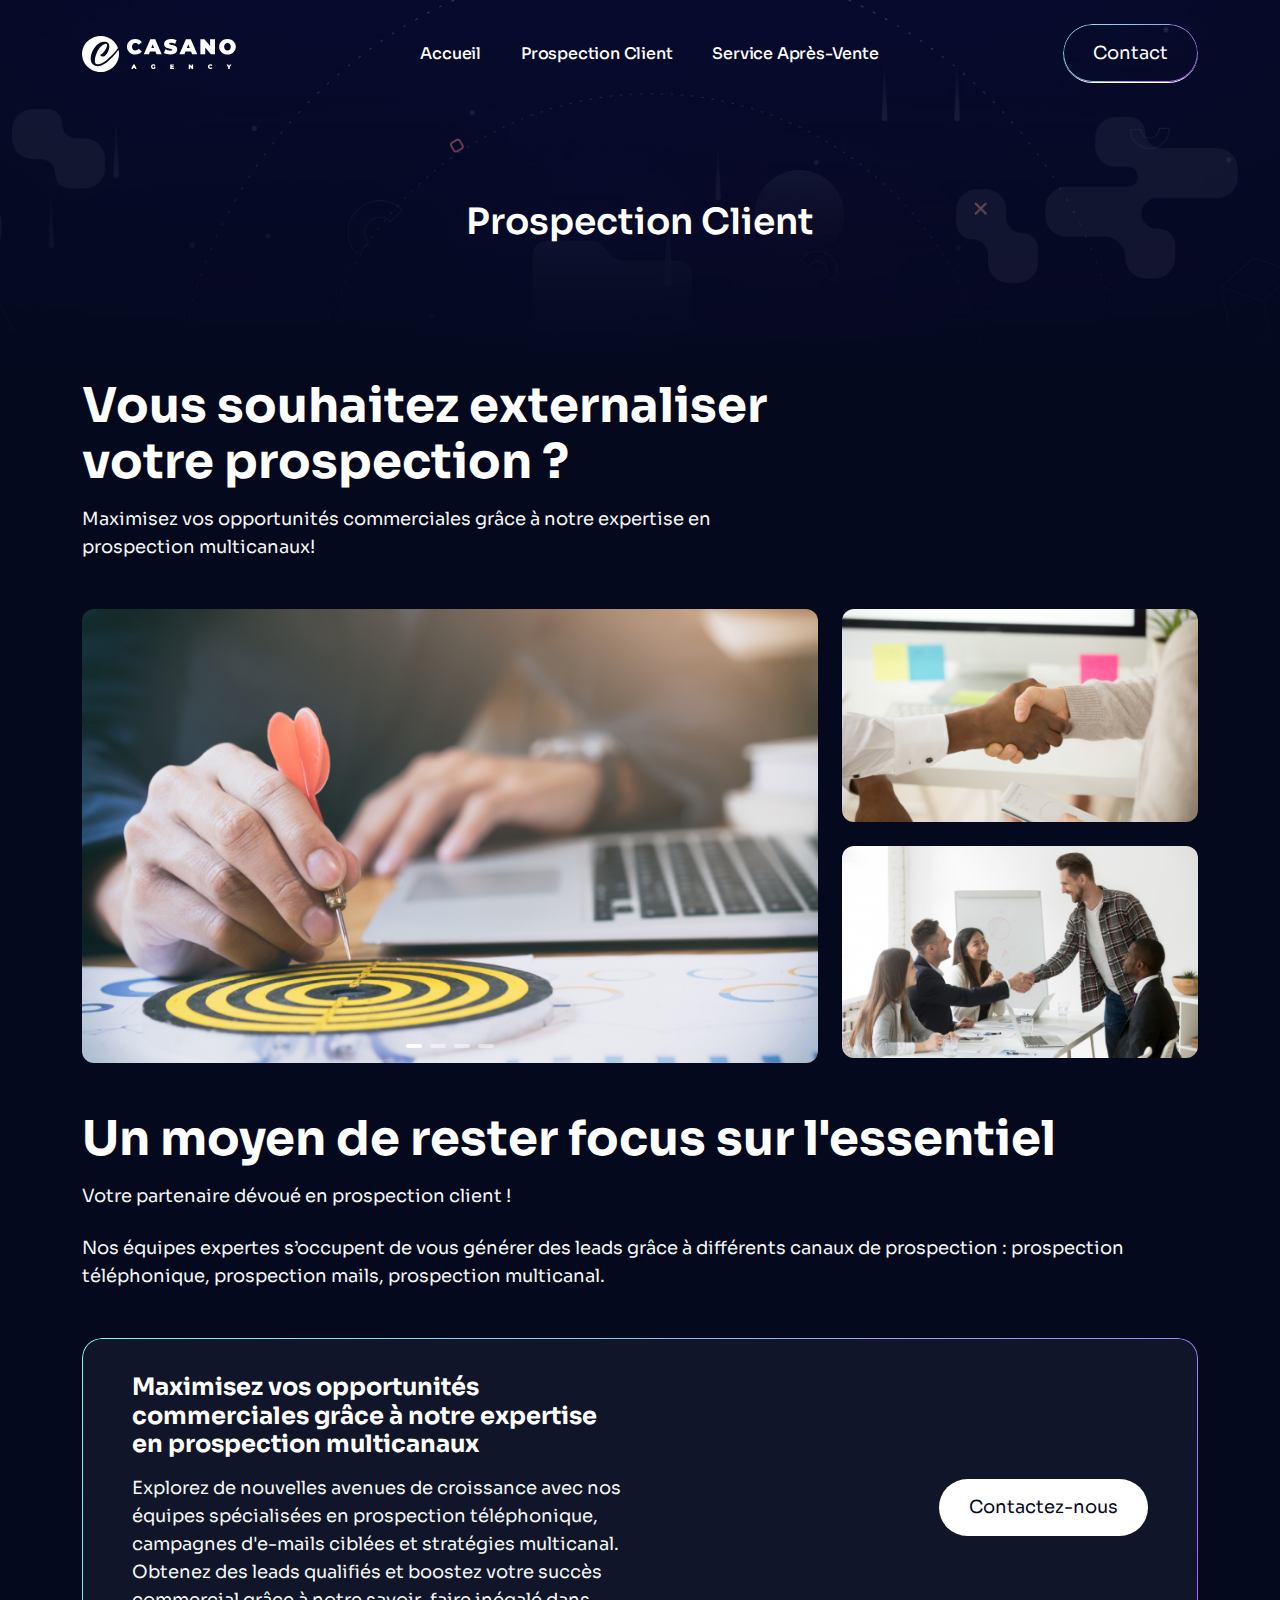
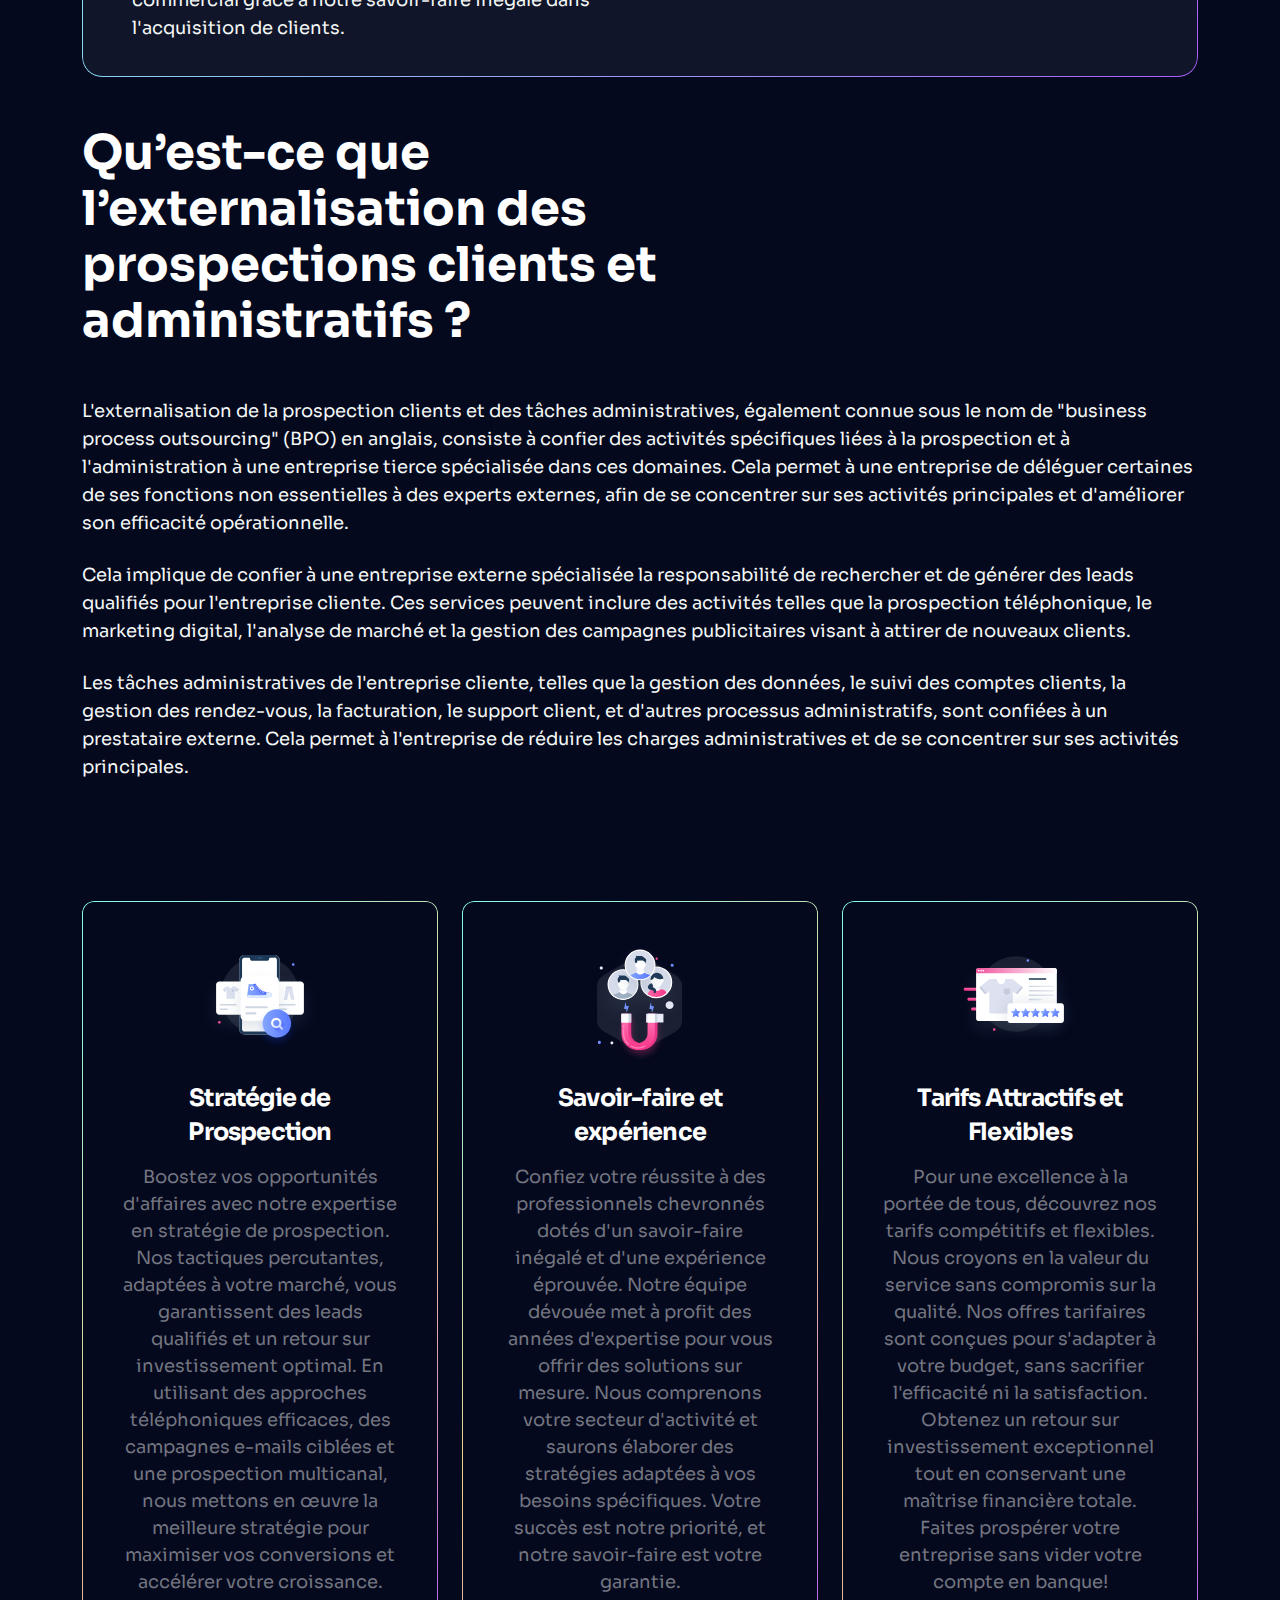
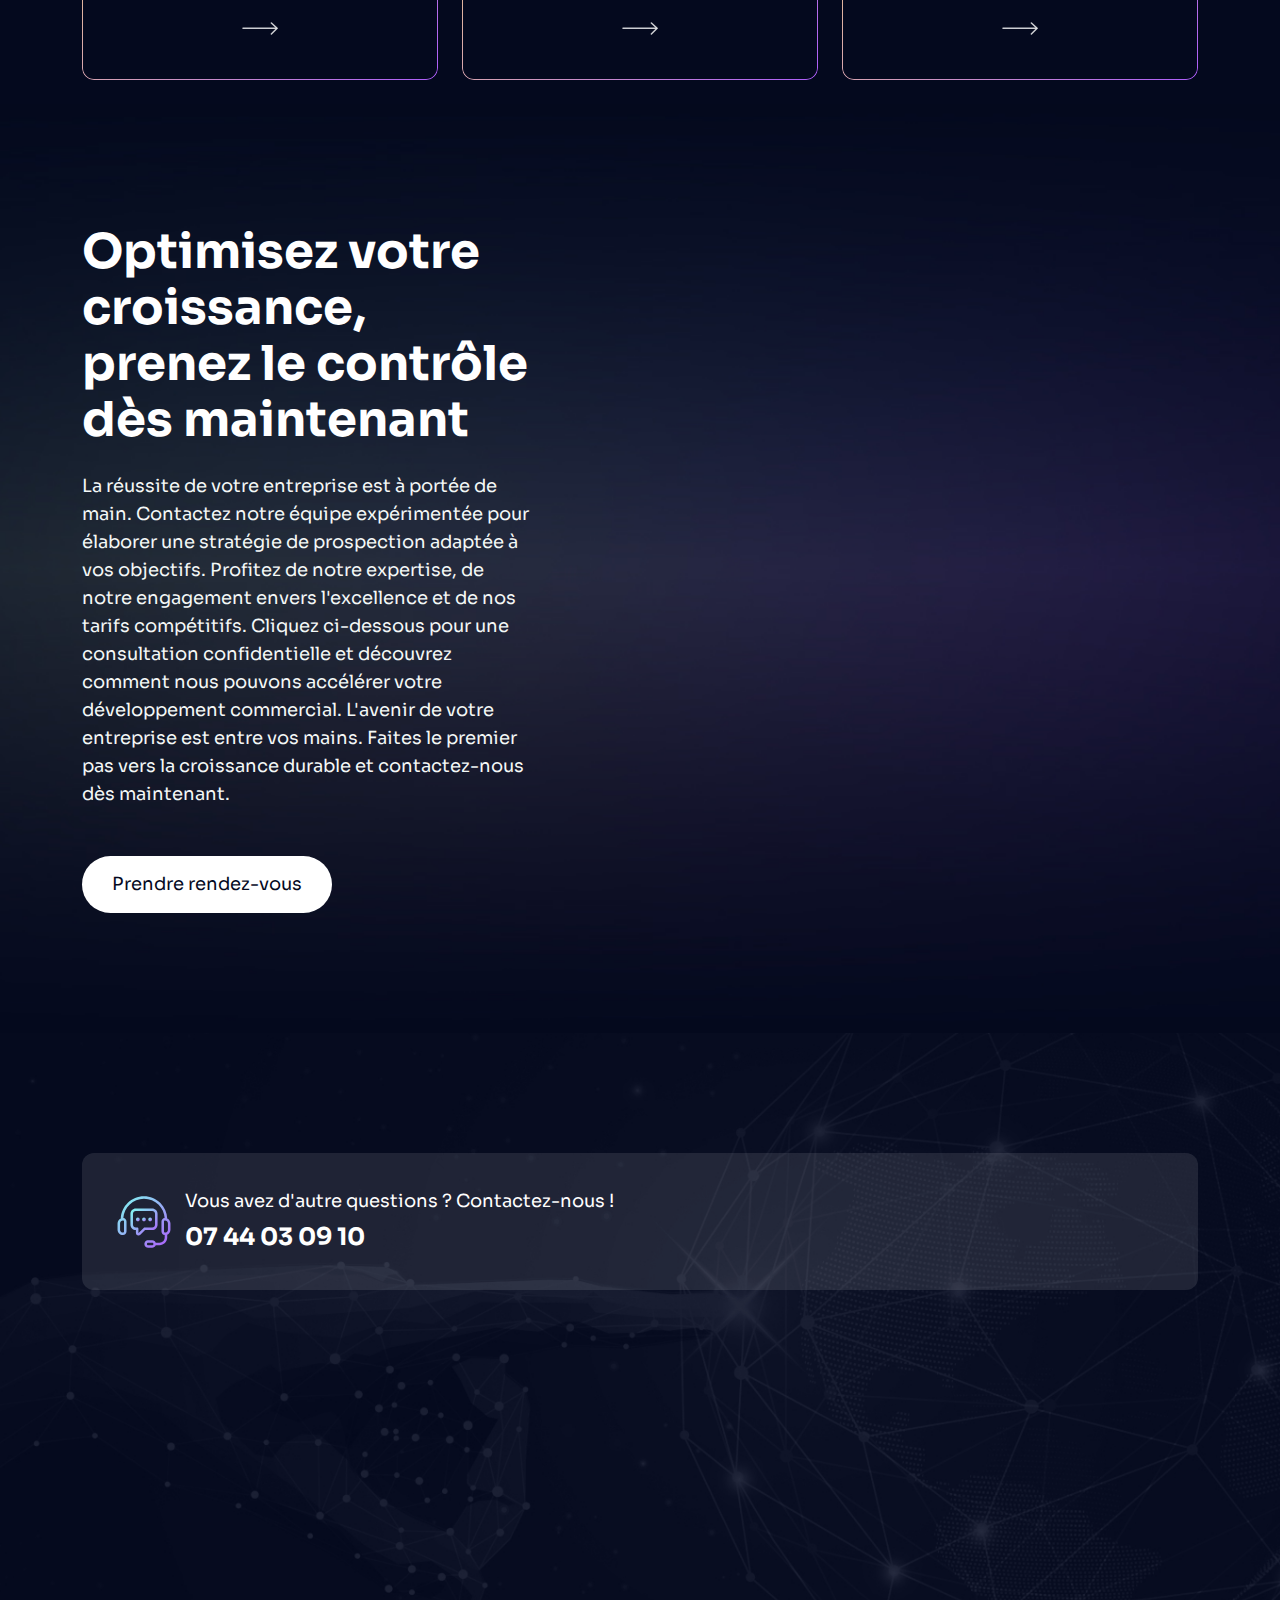
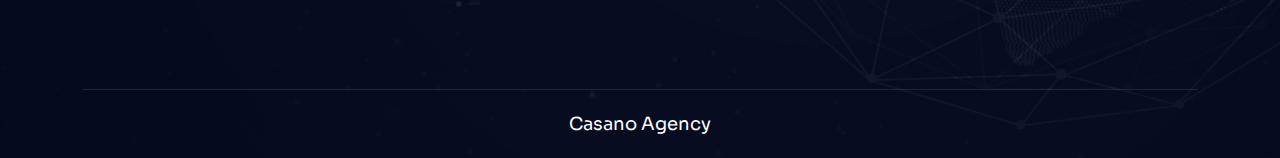
<file: docs/prospection.html>
<!DOCTYPE html>
<html lang="fr">
  <head>
    <meta charset="utf-8" />
    <meta name="viewport" content="width=device-width, initial-scale=1" />
    <meta
      name="description"
      content="Casano Agency, spécialiste SAV et en externalisation du service client."
    />
    <title>Prospection - Casano Agency</title>
    <link rel="icon" href="assets/img/logo/favicon.ico" type="image/ico">
    <link rel="stylesheet" href="assets/css/aos.css" />
    <link rel="stylesheet" href="assets/css/fontawesome-all.min.css" />
    <link rel="stylesheet" href="assets/css/bootstrap.min.css" />
    <link rel="stylesheet" href="assets/css/glightbox-min.css" />
    <link rel="stylesheet" href="assets/css/swiper-bundle.min.css" />
    <link rel="stylesheet" href="assets/css/style.css" />
  </head>
  <body>
    <!-- Menu Start -->
    <header class="header-primary">
      <div class="container">
        <nav class="navbar navbar-expand-xl justify-content-between">
          <a href="index.html">
            <img src="assets/img/logo/logo2.svg" alt="" />
          </a>
          <div class="collapse navbar-collapse" id="navbarNav">
            <ul class="navbar-nav mx-auto">
              <li class="d-block d-xl-none">
                <div class="logo">
                  <a href="index.html"
                    ><img src="assets/img/logo/logo2.svg" alt=""
                  /></a>
                </div>
              </li>
              <li class="nav-item">
                <a class="nav-link" href="index.html">Accueil</a>
              </li>

              <li class="nav-item">
                <a class="nav-link" href="prospection.html"
                  >Prospection Client</a
                >
              </li>

              <li class="nav-item">
                <a class="nav-link" href="sav.html">Service Après-Vente</a>
              </li>
            </ul>
            <div class="d-flex align-items-center gap-4 mt-4">
              <div
                class="align-items-center aai-signup-in-links d-flex d-lg-none"
              >
                <!-- <a href="blog.html">Blog</a> -->
                <a href="contact.html" class="aai-gradient-outline-btn"
                  >Contact
                </a>
              </div>
            </div>
          </div>
          <div class="navbar-right d-flex align-items-center gap-4">
            <div
              class="align-items-center aai-signup-in-links d-none d-lg-flex"
            >
              <!-- <a href="blog.html">Blog</a> -->
              <a href="contact.html" class="aai-gradient-outline-btn"
                >Contact
              </a>
            </div>
            <button
              class="navbar-toggler d-block d-xl-none"
              type="button"
              data-bs-toggle="collapse"
              data-bs-target="#navbarNav"
              aria-controls="navbarNav"
              aria-expanded="false"
              aria-label="Toggle navigation"
            >
              <span></span>
            </button>
          </div>
        </nav>
      </div>
    </header>
    <!-- Menu End -->
    <main class="wrapper">
      <!-- Breadcrumb Start -->
      <section
        class="aai-breadcrumb"
        style="
          background: url('assets/img/bg/bread-crumb-bg.jpeg') no-repeat center
            center/cover;
        "
      >
        <div class="container">
          <div class="row justify-content-center">
            <div class="col-auto">
              <div class="text-center">
                <h2 class="aai-page-title">Prospection Client</h2>
              </div>
            </div>
          </div>
        </div>
      </section>
      <!-- Breadcrumb End -->

      <!-- Service Details Start -->
      <section class="aai-service-details">
        <div class="container">
          <div class="row justify-content-between g-4 align-items-center">
            <div class="col-lg-8">
              <div>
                <h2 class="section-title">
                  Vous souhaitez externaliser votre prospection ?
                </h2>
                <p class="section-desc">
                  Maximisez vos opportunités commerciales grâce à notre
                  expertise en prospection multicanaux!
                </p>
              </div>
            </div>
            <!-- <div class="col-lg-4">
              <div class="d-flex align-items-center gap-4">
                <a
                  href="#"
                  class="aai-gradient-outline-btn d-flex gap-2 align-items-center"
                >
                  <svg
                    width="20"
                    height="20"
                    viewBox="0 0 20 20"
                    fill="none"
                    xmlns="http://www.w3.org/2000/svg"
                  >
                    <g clip-path="url(#clip0_164_5740)">
                      <path
                        d="M5 12.5C6.38071 12.5 7.5 11.3807 7.5 10C7.5 8.61929 6.38071 7.5 5 7.5C3.61929 7.5 2.5 8.61929 2.5 10C2.5 11.3807 3.61929 12.5 5 12.5Z"
                        stroke="white"
                        stroke-width="1.5"
                        stroke-linecap="round"
                        stroke-linejoin="round"
                      />
                      <path
                        d="M15 7.5C16.3807 7.5 17.5 6.38071 17.5 5C17.5 3.61929 16.3807 2.5 15 2.5C13.6193 2.5 12.5 3.61929 12.5 5C12.5 6.38071 13.6193 7.5 15 7.5Z"
                        stroke="white"
                        stroke-width="1.5"
                        stroke-linecap="round"
                        stroke-linejoin="round"
                      />
                      <path
                        d="M15 17.5C16.3807 17.5 17.5 16.3807 17.5 15C17.5 13.6193 16.3807 12.5 15 12.5C13.6193 12.5 12.5 13.6193 12.5 15C12.5 16.3807 13.6193 17.5 15 17.5Z"
                        stroke="white"
                        stroke-width="1.5"
                        stroke-linecap="round"
                        stroke-linejoin="round"
                      />
                      <path
                        d="M7.25 8.91683L12.75 6.0835"
                        stroke="white"
                        stroke-width="1.5"
                        stroke-linecap="round"
                        stroke-linejoin="round"
                      />
                      <path
                        d="M7.25 11.0835L12.75 13.9168"
                        stroke="white"
                        stroke-width="1.5"
                        stroke-linecap="round"
                        stroke-linejoin="round"
                      />
                    </g>
                    <defs>
                      <clipPath id="clip0_164_5740">
                        <rect width="20" height="20" fill="white" />
                      </clipPath>
                    </defs>
                  </svg>
                  <span>Share</span> </a
                ><a
                  href="#"
                  class="aai-btn btn-pill-solid d-flex gap-2 align-items-center"
                >
                  <svg
                    width="20"
                    height="20"
                    viewBox="0 0 20 20"
                    fill="none"
                    xmlns="http://www.w3.org/2000/svg"
                  >
                    <path
                      d="M3.59837 4.43186C3.25014 4.78008 2.97391 5.19348 2.78546 5.64846C2.597 6.10343 2.5 6.59107 2.5 7.08353C2.5 7.57599 2.597 8.06363 2.78546 8.5186C2.97391 8.97358 3.25014 9.38698 3.59837 9.7352L10 16.1369L16.4017 9.7352C17.105 9.03193 17.5001 8.0781 17.5001 7.08353C17.5001 6.08896 17.105 5.13513 16.4017 4.43186C15.6984 3.7286 14.7446 3.33351 13.75 3.33351C12.7555 3.33351 11.8016 3.7286 11.0984 4.43186L10 5.5302L8.9017 4.43186C8.55348 4.08364 8.14008 3.80741 7.68511 3.61895C7.23013 3.43049 6.74249 3.3335 6.25003 3.3335C5.75757 3.3335 5.26993 3.43049 4.81496 3.61895C4.35998 3.80741 3.94659 4.08364 3.59837 4.43186V4.43186Z"
                      stroke="url(#paint0_linear_164_5736)"
                      stroke-width="1.5"
                      stroke-linecap="round"
                      stroke-linejoin="round"
                    />
                    <defs>
                      <linearGradient
                        id="paint0_linear_164_5736"
                        x1="2.7625"
                        y1="3.3335"
                        x2="14.2571"
                        y2="18.2463"
                        gradientUnits="userSpaceOnUse"
                      >
                        <stop stop-color="#80FCF0" />
                        <stop offset="1" stop-color="#AC5DFA" />
                      </linearGradient>
                    </defs>
                  </svg>

                  <span>Favorite</span>
                </a>
              </div>
            </div> -->
          </div>
          <div class="row py-5">
            <div class="col-lg-8">
              <div class="swiper aaiImgSlider mb-4 mb-lg-0">
                <div class="swiper-wrapper">
                  <div class="swiper-slide">
                    <div class="aai-img-slider-item">
                      <img
                        src="assets/img/others/sl-2.jpg"
                        class="img-fluid aai-slider-img"
                        alt=""
                      />
                    </div>
                  </div>
                  <div class="swiper-slide">
                    <div class="aai-img-slider-item">
                      <img
                        src="assets/img/others/sl-2.jpg"
                        class="img-fluid aai-slider-img"
                        alt=""
                      />
                    </div>
                  </div>
                  <div class="swiper-slide">
                    <div class="aai-img-slider-item">
                      <img
                        src="assets/img/others/sl-2.jpg"
                        class="img-fluid aai-slider-img"
                        alt=""
                      />
                    </div>
                  </div>
                  <div class="swiper-slide">
                    <div class="aai-img-slider-item">
                      <img
                        src="assets/img/others/sl-2.jpg"
                        class="img-fluid aai-slider-img"
                        alt=""
                      />
                    </div>
                  </div>
                </div>
                <div class="swiper-pagination aai-swiper-pagination"></div>
              </div>
            </div>
            <div class="col-lg-4">
              <div class="row g-4">
                <div class="col-12">
                  <div>
                    <img
                      src="assets/img/others/slr-3.jpg"
                      class="img-fluid aai-service-thumb w-100"
                      alt=""
                    />
                  </div>
                </div>
                <div class="col-12">
                  <div>
                    <img
                      src="assets/img/others/slr-4.jpg"
                      class="img-fluid aai-service-thumb w-100"
                      alt=""
                    />
                  </div>
                </div>
              </div>
            </div>
          </div>
        </div>
      </section>
      <!-- Service Details End -->

      <!-- About Service Start -->
      <section class="aai-about-service">
        <div class="container">
          <div class="row">
            <div class="col-12">
              <div>
                <h2 class="section-title">
                  Un moyen de rester focus sur l'essentiel
                </h2>
                <p class="section-desc mb-4">
                  Votre partenaire dévoué en prospection client !
                </p>
                <p class="section-desc">
                  Nos équipes expertes s’occupent de vous générer des leads
                  grâce à différents canaux de prospection : prospection
                  téléphonique, prospection mails, prospection multicanal.
                </p>
                <div class="py-5">
                  <div class="aai-about-service-cta">
                    <div class="row justify-content-between align-items-center">
                      <div class="col-lg-6">
                        <div>
                          <h3 class="aai-about-service-title">
                            Maximisez vos opportunités commerciales grâce à
                            notre expertise en prospection multicanaux
                          </h3>
                          <p class="section-desc">
                            Explorez de nouvelles avenues de croissance avec nos
                            équipes spécialisées en prospection téléphonique,
                            campagnes d'e-mails ciblées et stratégies
                            multicanal. Obtenez des leads qualifiés et boostez
                            votre succès commercial grâce à notre savoir-faire
                            inégalé dans l'acquisition de clients.
                          </p>
                        </div>
                      </div>
                      <div class="col-lg-6 mt-5 mt-lg-0">
                        <div class="d-flex justify-content-lg-end">
                          <a href="contact.html" class="aai-btn btn-pill-solid"
                            >Contactez-nous</a
                          >
                        </div>
                      </div>
                    </div>
                  </div>
                </div>

                <div class="row">
                  <div class="col-xl-8">
                    <div class="aai-section-title mb-5">
                      <h2 class="section-title">
                        Qu’est-ce que l’externalisation des prospections clients
                        et administratifs ?
                      </h2>
                    </div>
                  </div>
                </div>
                <p class="section-desc mb-4">
                  L'externalisation de la prospection clients et des tâches
                  administratives, également connue sous le nom de "business
                  process outsourcing" (BPO) en anglais, consiste à confier des
                  activités spécifiques liées à la prospection et à
                  l'administration à une entreprise tierce spécialisée dans ces
                  domaines. Cela permet à une entreprise de déléguer certaines
                  de ses fonctions non essentielles à des experts externes, afin
                  de se concentrer sur ses activités principales et d'améliorer
                  son efficacité opérationnelle.
                </p>
                <p class="section-desc mb-4">
                  Cela implique de confier à une entreprise externe spécialisée
                  la responsabilité de rechercher et de générer des leads
                  qualifiés pour l'entreprise cliente. Ces services peuvent
                  inclure des activités telles que la prospection téléphonique,
                  le marketing digital, l'analyse de marché et la gestion des
                  campagnes publicitaires visant à attirer de nouveaux clients.
                </p>
                <p class="section-desc">
                  Les tâches administratives de l'entreprise cliente, telles que
                  la gestion des données, le suivi des comptes clients, la
                  gestion des rendez-vous, la facturation, le support client, et
                  d'autres processus administratifs, sont confiées à un
                  prestataire externe. Cela permet à l'entreprise de réduire les
                  charges administratives et de se concentrer sur ses activités
                  principales.
                </p>
              </div>
            </div>
          </div>
        </div>
      </section>
      <!-- About Service End -->

      <!-- Related Service  -->
      <section class="aai-features pt-120">
        <div class="container">
          <div class="row justify-content-center">
            <div class="col-xl-4 col-md-6 mb-4">
              <div class="aai-feature-box">
                <div
                  class="aai-feature-box-inner d-flex flex-column align-items-center"
                >
                  <div>
                    <img
                      src="assets/img/features/fi-4.svg"
                      class="aai-feature-icon img-fluid"
                      alt=""
                    />
                  </div>
                  <h3 class="aai-feature-title">
                    Stratégie de Prospection
                  </h3>
                  <p class="aai-feature-desc">
                    Boostez vos opportunités d'affaires avec notre expertise en
                    stratégie de prospection. Nos tactiques
                    percutantes, adaptées à votre marché, vous garantissent des
                    leads qualifiés et un retour sur investissement optimal. En
                    utilisant des approches téléphoniques efficaces, des
                    campagnes e-mails ciblées et une prospection multicanal,
                    nous mettons en œuvre la meilleure stratégie pour maximiser
                    vos conversions et accélérer votre croissance.
                  </p>
                  <a href="sav.html" class="aai-feature-link">
                    <svg
                      width="37"
                      height="13"
                      viewBox="0 0 37 13"
                      fill="none"
                      xmlns="http://www.w3.org/2000/svg"
                    >
                      <path
                        d="M29.375 1L35.055 6.27428L29.375 11.9543"
                        stroke="currentColor"
                        stroke-opacity="0.80"
                        stroke-width="1.52"
                        stroke-linecap="round"
                      />
                      <path
                        d="M34 6.25L1 6.25"
                        stroke="currentColor"
                        stroke-opacity="0.80"
                        stroke-width="1.5"
                        stroke-linecap="round"
                      />
                    </svg>
                  </a>
                </div>
              </div>
            </div>
            <div class="col-xl-4 col-md-6 mb-4">
              <div class="aai-feature-box">
                <div
                  class="aai-feature-box-inner d-flex flex-column align-items-center"
                >
                  <div>
                    <img
                      src="assets/img/features/fi-5.svg"
                      class="aai-feature-icon img-fluid"
                      alt=""
                    />
                  </div>
                  <h3 class="aai-feature-title">Savoir-faire et expérience</h3>
                  <p class="aai-feature-desc">
                    Confiez votre réussite à des professionnels chevronnés dotés
                    d'un savoir-faire inégalé et d'une expérience éprouvée.
                    Notre équipe dévouée met à profit des années d'expertise
                    pour vous offrir des solutions sur mesure. Nous comprenons
                    votre secteur d'activité et saurons élaborer des stratégies
                    adaptées à vos besoins spécifiques. Votre succès est notre
                    priorité, et notre savoir-faire est votre garantie.
                  </p>
                  <a href="sav.html" class="aai-feature-link">
                    <svg
                      width="37"
                      height="13"
                      viewBox="0 0 37 13"
                      fill="none"
                      xmlns="http://www.w3.org/2000/svg"
                    >
                      <path
                        d="M29.375 1L35.055 6.27428L29.375 11.9543"
                        stroke="currentColor"
                        stroke-opacity="0.80"
                        stroke-width="1.52"
                        stroke-linecap="round"
                      />
                      <path
                        d="M34 6.25L1 6.25"
                        stroke="currentColor"
                        stroke-opacity="0.80"
                        stroke-width="1.5"
                        stroke-linecap="round"
                      />
                    </svg>
                  </a>
                </div>
              </div>
            </div>
            <div class="col-xl-4 col-md-6 mb-4">
              <div class="aai-feature-box">
                <div
                  class="aai-feature-box-inner d-flex flex-column align-items-center"
                >
                  <div>
                    <img
                      src="assets/img/features/fi-6.svg"
                      class="aai-feature-icon img-fluid"
                      alt=""
                    />
                  </div>
                  <h3 class="aai-feature-title">
                    Tarifs Attractifs et Flexibles
                  </h3>
                  <p class="aai-feature-desc">
                    Pour une excellence à la portée de tous, découvrez nos
                    tarifs compétitifs et flexibles. Nous croyons en la valeur
                    du service sans compromis sur la qualité. Nos offres
                    tarifaires sont conçues pour s'adapter à votre budget, sans
                    sacrifier l'efficacité ni la satisfaction. Obtenez un retour
                    sur investissement exceptionnel tout en conservant une
                    maîtrise financière totale. Faites prospérer votre
                    entreprise sans vider votre compte en banque!
                  </p>
                  <a href="sav.html" class="aai-feature-link">
                    <svg
                      width="37"
                      height="13"
                      viewBox="0 0 37 13"
                      fill="none"
                      xmlns="http://www.w3.org/2000/svg"
                    >
                      <path
                        d="M29.375 1L35.055 6.27428L29.375 11.9543"
                        stroke="currentColor"
                        stroke-opacity="0.80"
                        stroke-width="1.52"
                        stroke-linecap="round"
                      />
                      <path
                        d="M34 6.25L1 6.25"
                        stroke="currentColor"
                        stroke-opacity="0.80"
                        stroke-width="1.5"
                        stroke-linecap="round"
                      />
                    </svg>
                  </a>
                </div>
              </div>
            </div>
          </div>
        </div>
      </section>
      <!-- Aai Feature  End-->

      <!-- Cta Start -->
      <section
        class="aai-cta py-120"
        style="
          background: url('assets/img/bg/cta-bg.jpeg') no-repeat center
            center/cover;
        "
      >
        <div class="container">
          <div class="row align-items-center">
            <div class="col-xl-5 col-lg">
              <div>
                <h2 class="section-title mb-4">
                  Optimisez votre croissance, prenez le contrôle dès maintenant
                  <!-- <span class="position-relative">
                    <span class="position-relative aai-cta-line z-3">SAV</span>
                  </span> -->
                  <!-- ? -->
                </h2>
                <p class="section-desc">
                  La réussite de votre entreprise est à portée de main.
                  Contactez notre équipe expérimentée pour élaborer une
                  stratégie de prospection adaptée à vos objectifs. Profitez de
                  notre expertise, de notre engagement envers l'excellence et de
                  nos tarifs compétitifs. Cliquez ci-dessous pour une
                  consultation confidentielle et découvrez comment nous pouvons
                  accélérer votre développement commercial. L'avenir de votre
                  entreprise est entre vos mains. Faites le premier pas vers la
                  croissance durable et contactez-nous dès maintenant.
                </p>
                <div class="mt-5 d-flex flex-column flex-md-row aai-btns-group">
                  <a href="contact.html" class="aai-btn btn-pill-solid"
                    >Prendre rendez-vous</a
                  >
                </div>
              </div>
            </div>
            <div
              class="col-xl-7 col-lg mt-5 mt-xl-0"
              data-aos="fade-up"
              data-aos-delay="80"
            >
              <div class="aai-cta-img">
                <img
                  src="assets/img/cta/cta-screen.png"
                  class="img-fluid"
                  alt=""
                />
              </div>
            </div>
          </div>
        </div>
      </section>
      <!-- Cta End -->
    </main>

    <!-- Footer Start -->
    <footer
      class="aai-footer pt-120"
      style="
        background: url('assets/img/bg/footer-bg.jpeg') no-repeat center
          center/cover;
      "
    >
      <div class="container">
        <div class="aai-footer-support">
          <div class="row g-4 align-items-center">
            <div class="col-lg-6">
              <div class="aai-support-info d-flex align-items-center">
                <div>
                  <img src="assets/img/icons/headset.svg" alt="" />
                </div>
                <div class="aai-support-contact">
                  <p class="aai-support-text mb-1">
                    Vous avez d'autre questions ? Contactez-nous !
                  </p>
                  <a
                    href="tel:+1707797
                    0462"
                    class="aai-support-number"
                  >
                    07 44 03 09 10</a
                  >
                </div>
              </div>
            </div>
          </div>
        </div>
        <div class="aai-footer-navigation-widgets py-80">
          <div class="row">
            <div
              class="col-xl-4 col-lg-4 col-md-12"
              data-aos="fade-right"
              data-aos-duration="1500"
              data-aos-delay="50"
            >
              <div class="aai-footer-info">
                <a href="" class="aai-footer-logo">
                  <img src="assets/img/logo/logo2.svg" alt="" />
                </a>
                <p class="aai-footer-desc">
                  Une approche personnalisée et <br />
                  efficace pour fidéliser votre clientèle et augmenter votre
                  influence sur le marché.
                </p>
                <div class="aai-social-links d-flex">
                  <!-- <a href="http://" target="_blank" rel="noopener noreferrer">
                    <i class="fa-brands fa-facebook-f"></i>
                  </a>
                  <a href="http://" target="_blank" rel="noopener noreferrer">
                    <i class="fa-brands fa-twitter"></i
                  ></a>
                  <a href="http://" target="_blank" rel="noopener noreferrer">
                    <i class="fa-brands fa-instagram"></i
                  ></a>
                  <a href="http://" target="_blank" rel="noopener noreferrer"
                    ><i class="fa-brands fa-youtube"></i
                  ></a> -->
                  <a
                    href="https://www.linkedin.com/company/casano-agency/"
                    target="_blank"
                    rel="noopener noreferrer"
                    ><i class="fa-brands fa-linkedin-in"></i
                  ></a>
                </div>
              </div>
            </div>
            <div class="col-xl-8 col-lg-8 col-md-12 mt-5 mt-lg-0">
              <div class="row">
                <div
                  class="col-xl-4 col-lg-4 col-md-4 mb-5 mb-lg-0"
                  data-aos="fade-up"
                  data-aos-delay="100"
                  data-aos-duration="1500"
                >
                  <nav class="aai-footer-nav">
                    <h3 class="aai-footer-nav-title">Menu</h3>
                    <ul class="aai-footer-nav-list">
                      <li class="aai-footer-nav-list-item">
                        <a href="index.html" class="aai-footer-nav-link">
                          Accueil
                        </a>
                      </li>
                      <li class="aai-footer-nav-list-item">
                        <a href="sav.html" class="aai-footer-nav-link"> SAV </a>
                      </li>
                      <li class="aai-footer-nav-list-item">
                        <a href="prospection.html" class="aai-footer-nav-link">
                          Prospection
                        </a>
                      </li>
                      <li class="aai-footer-nav-list-item">
                        <a href="blog.html" class="aai-footer-nav-link">
                          Blog
                        </a>
                      </li>
                    </ul>
                  </nav>
                </div>
                <div
                  class="col-xl-4 col-lg-4 col-md-4 mb-5 mb-lg-0"
                  data-aos="fade-up"
                  data-aos-delay="300"
                  data-aos-duration="1500"
                >
                  <nav class="aai-footer-nav">
                    <h3 class="aai-footer-nav-title">Notre agence</h3>
                    <ul class="aai-footer-nav-list">
                      <li class="aai-footer-nav-list-item">
                        <a
                          href="index.html#accordionFlushExample"
                          class="aai-footer-nav-link"
                        >
                          Qui somme nous ?
                        </a>
                      </li>
                      <li class="aai-footer-nav-list-item">
                        <a href="index.html#howItWork" class="aai-footer-nav-link">
                          Comment ça marche ?
                        </a>
                      </li>
                      <li class="aai-footer-nav-list-item">
                        <a href="index.html#faq" class="aai-footer-nav-link"> FAQ </a>
                      </li>
                    </ul>
                  </nav>
                </div>
                <div
                  class="col-xl-4 col-lg-4 col-md-4"
                  data-aos="fade-up"
                  data-aos-delay="500"
                  data-aos-duration="1500"
                >
                  <nav class="aai-footer-nav">
                    <h3 class="aai-footer-nav-title">Contact</h3>
                    <ul class="aai-footer-nav-list">
                      <li class="aai-footer-nav-list-item">
                        <a href="contact.html" class="aai-footer-nav-link">
                          Contacter notre agence
                        </a>
                      </li>
                    </ul>
                  </nav>
                </div>
              </div>
            </div>
          </div>
        </div>
        <div class="aai-footer-copyright text-center">
          <p class="aai-copyright-text">Casano Agency</p>
        </div>
      </div>
    </footer>
    <!-- Footer End -->

    <!-- All JS -->
    <script src="assets/js/typed.js"></script>
    <script src="assets/js/aos.js"></script>
    <script src="assets/js/swiper-bundle.min.js"></script>
    <script src="assets/js/bootstrap.bundle.min.js"></script>
    <script src="assets/js/glightbox-min.js"></script>
    <script src="assets/js/app.js"></script>
  </body>
</html>
</file>
<file: docs/assets/css/style.css>
@import url("https://fonts.googleapis.com/css2?family=Sora:wght@300;400;600;700;800&display=swap");

:root {
  --white: #ffffff;
  --interface-1: #04091e;
  --interface-2: #747681;
  --interface-3: #f4f8f7;
  --interface-4: #edcb88;

  --text-base: 16px;
  --text-lg: 18px;
  --text-xl: 20px;
  --text-2xl: 24px;

  --font-bold: 700;
  --font-semibold: 600;
  --font-medium: 500;
  --font-normal: 400;
}
* {
  margin: 0;
  padding: 0;
}
*::placeholder {
  color: var(--interface-2);
}

body,
html {
  font-family: "Sora", sans-serif;
  overflow-x: hidden;
}

a {
  text-decoration: none;
  transition: all 0.3s ease;
  transition-property: color, background-color, border-color, box-shadow;
}
a:hover,
a:active,
a:focus {
  outline: none;
  text-decoration: none;
}
p {
  margin: 0;
}
ul {
  margin: 0;
  padding: 0;
  list-style: none;
}
button {
  border: none;
  background: none;
}
h1,
h2,
h3,
h4,
h5,
h6 {
  margin: 0;
}

/* Predefine Style */
.py-120 {
  padding: 120px 0;
}
.pt-120 {
  padding-top: 120px;
}
.pb-120 {
  padding-bottom: 120px;
}
.pb-100 {
  padding-bottom: 100px;
}
.pb-60 {
  padding-bottom: 60px;
}
.pt-60 {
  padding-top: 60px;
}
.py-100 {
  padding: 100px 0;
}
.pt-80 {
  padding-top: 80px;
}
.pb-80 {
  padding-bottom: 80px;
}
.py-80 {
  padding: 80px 0;
}

.wrapper {
  background-color: var(--interface-1);
}
/* Button */
.aai-btn {
  padding: 15px 30px;
  border-radius: 30px;
  font-size: var(--text-lg);
  display: inline-block;
  transition: all 0.4s ease-in;
}
.btn-pill-solid {
  background-color: var(--white);
  color: var(--interface-1);
  transition: all 0.4s ease-in;
  text-align: center;
  position: relative;
  overflow: hidden;
  z-index: 10;
}
.btn-pill-solid-two {
  background-color: var(--interface-4);
  color: var(--interface-1);
  text-align: center;
  transition: all 0.35s;
  z-index: 10;
  position: relative;
  overflow: hidden;
}
.btn-pill-solid::after {
  content: "";
  text-align: center;
  position: absolute;
  top: 0;
  left: 0;
  width: 0;
  height: 100%;
  background: linear-gradient(137deg, #80fcf0 0%, #ac5dfa 100%);
  transition: all 0.35s;
  border-radius: 30px;
  z-index: -1;
}

.btn-pill-solid:hover {
  color: var(--white);
}
.btn-pill-solid:hover::after {
  width: 100%;
}
.btn-pill-solid-two::after {
  content: "";
  position: absolute;
  top: 0;
  left: 0;
  width: 0;
  height: 100%;
  background-color: var(--white);
  transition: all 0.35s;
  border-radius: 30px;
  z-index: -1;
}
.btn-pill-solid-two:hover::after {
  width: 100%;
}
.btn-pill-outline {
  border: 1px solid white;
  color: var(--white);
}
.aai-gradient-outline-btn {
  padding: 15px 30px;
  color: var(--white);
  position: relative;
  display: inline-block;
  text-align: center;
  border-radius: 30px;
  font-size: 18px;
  transition: all 0.3s;
  z-index: 10;
  overflow: hidden;
}
.aai-gradient-outline-btn::after {
  content: "";
  position: absolute;
  top: 0;
  left: 0;
  width: 0;
  height: 100%;
  background: linear-gradient(137deg, #80fcf0 0%, #ac5dfa 100%);
  transition: all 0.35s;
  border-radius: 30px;
  z-index: -1;
}
.aai-gradient-outline-btn:hover::after {
  width: 100%;
}
.aai-gradient-outline-btn::before {
  content: "";
  position: absolute;
  inset: 0;
  border-radius: 30px;
  padding: 1px;
  background: linear-gradient(137deg, #80fcf0 0%, #ac5dfa 100%);
  mask: linear-gradient(#fff 0 0) content-box, linear-gradient(#fff 0 0);
  -webkit-mask: linear-gradient(#fff 0 0) content-box, linear-gradient(#fff 0 0);
  -webkit-mask-composite: xor;
  mask-composite: exclude;
}
/* Section Title */
.section-title {
  font-size: 48px;
  color: var(--white);
  margin-bottom: 15px;
  line-height: 56px;
  font-weight: var(--font-bold);
}

.section-desc {
  font-size: 18px;
  color: var(--interface-3);
  line-height: 28px;
}

/* Navbar Start */

.navbar .navbar-nav .nav-item:hover .nav-link {
  color: #edcb88;
}

.navbar .navbar-nav .nav-link {
  font-size: 18px;
  letter-spacing: -0.2px;
  line-height: initial;
  color: #02274a;
  padding: 15px 0;
  margin: 0 26px;
  position: relative;
}

.navbar .dropdown-menu .dropdown-item {
  font-size: 14px;
  padding: 0 15px;
  letter-spacing: 0px;
  text-transform: capitalize;
  line-height: 40px;
  margin-bottom: 5px;
  color: white;
  background: transparent;
  display: inline-block;
  position: relative;
  transition: all 0.35s;
  white-space: inherit;
}

.navbar .dropdown-menu .dropdown:hover > .dropdown-item,
.navbar .dropdown-menu .dropdown-item.active,
.navbar .dropdown-menu .dropdown-item:hover {
  color: #edcb88;
}

.navbar .dropdown-toggle::after {
  content: "\f078";
  font-family: "Font Awesome 6 Free";
  border: none !important;
  font-size: 12px;
  font-weight: 900;
  position: absolute;
  line-height: 30px;
  color: black;
  top: calc(50% - 15px);
  text-align: center;
  transition: all 0.3s ease;
}

.navbar .dropdown-submenu:hover > .dropdown-toggle::after {
  transform: rotate(90deg);
}

.header-primary.sticky {
  position: fixed;
  left: 0;
  top: 0;
  background-color: #080e26;
  box-shadow: rgba(0, 0, 0, 0.05) 0px 1px 2px 0px;
  width: 100%;
  z-index: 1000;
  transition: 0.3s ease-in;
  -webkit-animation: upsdown 1000ms;
  animation: upsdown 1000ms;
}

/*----- For Desktop -------*/
@media screen and (min-width: 1199.5px) {
  .header-primary {
    position: absolute;
    top: 0;
    left: 0;
    width: 100%;
    z-index: 10000;
    background-color: transparent;
  }
  .header-primary .navbar .navbar-nav .nav-link {
    color: white;
  }

  .header-primary .navbar .navbar-nav .nav-link::after {
    color: white;
  }

  .navbar .navbar-nav .nav-link {
    font-size: 16px;
    letter-spacing: -0.2px;
    line-height: initial;
    color: white;
    font-weight: 500;
    padding: 35px 0;
    margin: 0 20px;
    position: relative;
  }
  .nav-item:hover .nav-link::after {
    transform: rotate(-180deg);
    color: white;
  }

  .navbar .dropdown-menu {
    z-index: 20;
    background-color: #04091e;
    display: block;
    right: 0;
    left: 0;
    padding: 10px;
    border: none;
    top: 100%;
    visibility: hidden;
    transform: scale(1, 0);
    opacity: 0;
    min-width: 200px;
    box-shadow: 0px 50px 100px rgba(0, 0, 0, 0.12);
    margin: 0;
    transform-origin: 0 0;
    transition: all 0.3s ease-in-out;
  }

  .navbar .dropdown-menu .dropdown-menu {
    left: calc(100% + 10px);
    top: 0;
    right: auto;
    min-width: 240px;
    box-shadow: 0 20px 30px -10px rgb(0, 0, 0, 0.15);
    transform: scale(0, 1);
  }
  .navbar .dropdown:hover > .dropdown-menu {
    opacity: 1;
    visibility: visible;
    transform: scale(1);
  }
  .navbar .navbar-nav .nav-item.dropdown:hover .nav-link.dropdown-toggle {
    transition: all 0.4s ease-in-out;
  }
  .navbar
    .navbar-nav
    .nav-item.dropdown:hover
    .nav-link.dropdown-toggle::after {
    transform: rotate(180deg);
    color: var(--interface-4);
  }
}

/*----- For Mobile ----*/
@media screen and (max-width: 1199px) {
  .aai-hero-one-desc {
    text-align: center;
    font-size: 12px;
  }
  .aai-hero-one-title {
    text-align: center;
  }
  .aai-btns-group {
    justify-content: center;
  }
  .header-primary {
    position: absolute;
    top: 0;
    left: 0;
    width: 100%;
    z-index: 10000;
    background-color: transparent;
  }
  .header-primary .nav-item .nav-link {
    color: white;
  }
  .header-primary .nav-item .nav-link::after {
    color: white;
  }
  .header-primary .nav-item:hover .nav-link ::after {
    transform: rotate(-180deg);
  }

  .navbar {
    padding: 20px 0;
  }

  .header-primary .navbar-toggler span {
    background: white;
  }
  .header-primary .navbar-toggler span::after,
  .header-primary .navbar-toggler span::before {
    background: white;
  }
  .navbar-collapse .logo {
    margin-bottom: 3vh;
  }
  .navbar-collapse {
    position: fixed;
    top: 0;
    background-color: #04091e;
    left: 0;
    height: 100vh;
    max-height: 100vh;
    overflow-y: auto;
    clear: both;
    width: 320px;
    max-width: calc(100vw - 60px);
    z-index: 9999;
    transform: translateX(-100%);
    display: block !important;
    padding: 32px 15px 20px;
    transition: all 0.3s ease-in-out;
  }
  .navbar-collapse.show {
    transform: translateX(0);
    box-shadow: 15px 0 25px rgba(35, 35, 35, 0.1);
  }

  .navbar .navbar-nav .nav-link {
    margin: 0;
    padding: 13px 0;
    border-bottom: 1px solid rgba(255, 255, 255, 0.1);
  }

  .navbar .dropdown-menu .dropdown-item {
    padding: 0 10px;
    font-size: 16px;
  }
  .navbar .dropdown-menu {
    border: none;
    border-bottom: 1px solid rgba(255, 255, 255, 0.1);
    padding: 0;
    background-color: #04091e;
    border-radius: 0;
    margin: 0;
  }
  .navbar .dropdown-submenu .dropdown-menu {
    margin: 0;
    padding: 0 0 0 15px;
  }

  .navbar .show.dropdown-toggle::after {
    transform: rotate(180deg);
    color: #edcb88;
  }
}

@-webkit-keyframes upsdown {
  0% {
    transform: translateY(-100px);
    visibility: hidden;
    opacity: 0;
  }

  100% {
    transform: translateY(0);
    visibility: visible;
    opacity: 1;
  }
}

@keyframes upsdown {
  0% {
    transform: translateY(-100px);
    visibility: hidden;
    opacity: 0;
  }

  100% {
    transform: translateY(0);
    visibility: visible;
    opacity: 1;
  }
}

/* Navbar Toggler */

.navbar-toggler {
  width: 38px;
  height: 38px;
  padding: 0;
  box-shadow: none;
  position: relative;
  right: 0;
  z-index: 99;
  border: none;
}
.navbar-toggler span {
  position: absolute;
  left: 9px;
  overflow: hidden;
  width: 26px;
  height: 2px;
  margin-top: -1px;
  text-indent: 200%;
  -webkit-transition: opacity 0.25s;
  transition: opacity 0.25s;
  background: white;
}
.navbar-toggler::after,
.navbar-toggler::before {
  content: "";
  position: absolute;
  top: 50%;
  left: 9px;
  width: 26px;
  height: 2px;
  pointer-events: none;
  -webkit-transition: -webkit-transform 0.25s;
  transition: transform 0.25s;
  -webkit-transform-origin: 50% 50%;
  transform-origin: 50% 50%;
  background: white;
}
.navbar-toggler::after {
  -webkit-transform: translate3d(0, 8px, 0) scale3d(1, 1, 1);
  transform: translate3d(0, 8px, 0) scale3d(1, 1, 1);
}
.navbar-toggler::before {
  -webkit-transform: translate3d(0, -9px, 0) scale3d(1, 1, 1);
  transform: translate3d(0, -9px, 0) scale3d(1, 1, 1);
}
.navbar-toggler:focus {
  box-shadow: none;
}
.navbar-toggler[aria-expanded="true"] span {
  opacity: 0;
}
.navbar-toggler[aria-expanded="true"]::before {
  -webkit-transform: rotate3d(0, 0, 1, 45deg);
  transform: rotate3d(0, 0, 1, 45deg);
}
.navbar-toggler[aria-expanded="true"]::after {
  -webkit-transform: rotate3d(0, 0, 1, -45deg);
  transform: rotate3d(0, 0, 1, -45deg);
}

/* Navbar Start End */

/* Hero One Start*/
.aai-hero-one {
  padding: 235px 0 120px 0;
}

.aai-hero-one-title {
  font-size: 72px;
  font-weight: var(--font-bold);
  color: var(--white);
  line-height: 1.3;
  margin-bottom: 30px;
}
.aai-hero-one-desc {
  font-size: var(--text-xl);
  color: var(--interface-3);
  line-height: 30px;
}
.aai-hero-one-img .aai-hero-img {
  position: absolute;
  right: -360px;
  top: 205px;
}

/* Hero One End */

/* Hero Two Start */
.aai-hero-two-content {
  padding: 150px 0 200px 0;
}
.aai-hero-two-title {
  font-size: 72px;
  font-weight: var(--font-bold);
  color: var(--white);
  line-height: 1.3;
  margin-bottom: 30px;
}
.aai-hero-two-desc {
  max-width: 680px;
  font-size: var(--text-xl);
  color: var(--interface-3);
  line-height: 30px;
}
.aai-hero-two-img {
  margin-top: -150px;
}
/* Hero Two End */

/* Breadcrumb Start */
.aai-breadcrumb {
  padding: 200px 0 120px 0;
}
.aai-breadcrumb-nav {
  gap: 4px;
}
.aai-page-title {
  font-size: 36px;
  color: var(--white);
  font-weight: var(--font-semibold);
  margin-bottom: 15px;
}
.aai-breadcrumb-link {
  font-size: var(--text-lg);
  color: var(--interface-3);
  line-height: 28px;
}

/* Breadcrumb End */

/* Step Start*/
.writing-steps-wrapper {
  border-radius: 30px;
  border: 1px solid rgba(255, 255, 255, 0.1);
  background: rgba(255, 255, 255, 0.05);
}
.writing-step {
  padding: 48px 60px;
  border-right: 1px solid rgba(255, 255, 255, 0.12);
  position: relative;
  height: 100%;
}
.writing-step-icon {
  margin-bottom: 20px;
}
.writing-step-title {
  font-size: 24px;
  margin-bottom: 15px;
  font-weight: var(--font-bold);
  color: var(--white);
}
.writing-step-desc {
  font-size: 18px;
  color: var(--interface-2);
  line-height: 28px;
}
.writing-step-arrow {
  position: absolute;
  background-color: var(--interface-1);
  width: 50px;
  height: 50px;
  border-radius: 50%;
  border: 1px solid rgba(255, 255, 255, 0.12);
  display: grid;
  place-items: center;
  right: -25px;
  top: 50%;
  transform: translateY(-50%);
}
/* Step End */

/* Services Start */
.aai-list-items {
  display: grid;
  gap: 16px;
}
.aai-list-item {
  gap: 16px;
}
.aai-list-item-text {
  font-size: var(--text-lg);
  color: var(--white);
}

/* Services End */

/* Aai Featurek Start*/
.aai-feature-box {
  border-radius: 30px;
  padding: 40px;
  text-align: center;
  position: relative;
  cursor: pointer;
  transition: all 0.4s ease-in-out;
}
.aai-feature-box-inner {
  position: relative;
  z-index: 20;
}
.aai-feature-box::before {
  content: "";
  position: absolute;
  inset: 0;
  border-radius: 12px;
  padding: 1px;
  background: linear-gradient(137deg, #80fcf0 0%, #efce85 52.6%, #ac5dfa 100%);
  mask: linear-gradient(#fff 0 0) content-box, linear-gradient(#fff 0 0);
  -webkit-mask: linear-gradient(#fff 0 0) content-box, linear-gradient(#fff 0 0);
  -webkit-mask-composite: xor;
  mask-composite: exclude;
  z-index: 3;
}
.aai-feature-box:hover {
  background-color: rgba(18, 23, 43, 0.5);
}
.aai-feature-icon {
  width: 120px;
  height: 120px;
  margin-bottom: 20px;
}

.aai-feature-title {
  font-size: 24px;
  font-weight: var(--font-bold);
  color: var(--white);
  line-height: 34px;
  letter-spacing: -0.8px;
  margin-bottom: 15px;
}
.aai-feature-desc {
  font-size: 18px;
  color: var(--interface-2);
  margin-bottom: 20px;
  font-weight: var(--font-normal);
}
.aai-feature-link {
  color: var(--white);
  transition: all 0.3s;
}
.aai-feature-box:hover .aai-feature-link {
  padding-left: 30px;
  color: var(--interface-4);
}
.aai-feature-box:hover .aai-feature-link svg {
  color: var(--interface-4);
}

/* Aai Featurek End */

/* Aai Awards */
.work-list {
  gap: 18px;
}
.work-list-item {
  gap: 16px;
}
.aai-awards-desc {
  font-size: var(--text-xl);
  color: var(--interface-3);
  line-height: 28px;
}
.aai-awards-stars {
  color: #f59e0b;
}
.aai-awards-names {
  margin-top: 40px;
  gap: 30px;
}
.aai-awards-ratings {
  color: var(--interface-3);
  font-size: var(--text-base);
  opacity: 0.6;
}
/* Aai Awards End */

/* Testimonials Start */
.testimoniaslSlider .swiper-wrapper,
.testimoniaslSliderTwo .swiper-wrapper {
  -webkit-transition-timing-function: linear !important;
  transition-timing-function: linear !important;
  position: relative;
}
.aai-testimonial-item {
  border-radius: 12px;
  background-color: rgba(255, 255, 255, 0.05);
}
.aai-testimonial-item-top {
  border-bottom: 1px solid rgba(116, 118, 129, 0.5);
  padding: 24px 30px;
}
.aai-testimonial-quoate {
  background-color: #1e223f;
  width: 36px;
  height: 36px;
  border-radius: 50%;
  display: grid;
  place-items: center;
}
.aai-testimonial-desc {
  font-size: var(--text-lg);
  color: var(--white);
  line-height: 28px;
  padding-top: 24px;
}
.aai-testimonial-item-bottom {
  gap: 8px;
  padding: 16px 30px 20px 30px;
}
.aai-testimonial-item::after {
  content: "";
  width: 100%;
  height: 4px;
  background-image: linear-gradient(137deg, #80fcf0 0%, #ac5dfa 100%);
  opacity: 0.6000000238418579;
  position: absolute;
  bottom: 0px;
  left: 0;
  border-bottom-left-radius: 12px;
  border-bottom-right-radius: 12px;
}
.aai-testimonial-author-img {
  border-radius: 50%;
}
.aai-testimonial-author-name {
  font-size: var(--text-lg);
  color: var(--white);
  font-weight: var(--font-semibold);
}
.aai-testimonial-author-title {
  color: var(--interface-3);
  font-size: 14px;
}

/* Testimonials End */

/* Price Table */

.aai-price-pack-name {
  font-size: var(--text-2xl);
  font-weight: var(--font-bold);
  color: var(--white);
  margin-bottom: 10px;
}
.aai-price-pack-desc {
  font-size: var(--text-lg);
  line-height: 28px;
  color: var(--interface-3);
}
.aai-price-table {
  border-radius: 12px;
  border: 1px solid var(--white);
  padding: 32px 64px;
  transition: all 0.4s ease-in-out;
}
.aai-price-table.has-bg {
  background-color: #0e1327;
}
.aai-price-table:hover {
  background-color: #0e1327;
  border-color: var(--interface-4);
}
.aai-price-lists {
  display: grid;
  gap: 8px;
}
.aai-price-list-item {
  gap: 12px;
}
.aai-price-list-item-text {
  color: var(--interface-3);
}
.aai-price {
  font-size: 48px;
  font-weight: var(--font-bold);
  line-height: 56px;
  color: var(--white);
}

/* Price Table End */

/* Faq Start */
.gradient-text {
  background: linear-gradient(137deg, #80fcf0 0%, #efce85 52.6%, #ac5dfa 100%);
  background-clip: text;
  -webkit-background-clip: text;
  -webkit-text-fill-color: transparent;
}
.aai-accordions .accordion {
  background: transparent;
}
.aai-accordions .accordion .accordion-item {
  background: transparent;
  border-bottom: 1px solid rgba(255, 255, 255, 0.1);
}
.aai-accordions .accordion-button {
  background-color: transparent;
  color: var(--white);
  font-size: var(--text-2xl);
  font-weight: var(--font-semibold);
  line-height: 34px;
  padding: 20px;
}
.accordion-button:not(.collapsed) {
  color: var(--interface-4);
}
.aai-accordions .accordion-button::after {
  background-image: none;
  content: "\f078";
  font-family: "Font Awesome 6 Free";
  font-size: 14px;
  font-weight: 900;
}
.aai-accordions .accordion-button:not(.collapsed)::after {
  color: var(--interface-4);
}
.aai-accordions .accordion-body {
  padding-top: 0;
}
.aai-accordions .accordion-body .aai-accordion-text {
  color: var(--interface-3);
  font-size: var(--text-lg);
  line-height: 32px;
}

/* Faq End */

/* Cta Start */
.aai-btns-group {
  gap: 30px;
}
.aai-cta-line {
  background-image: url(../img/cta/line.svg);
  z-index: 1;
  background-repeat: no-repeat;
  background-position: bottom;
}
/* Cta Start End */

/* Footer  Start*/
.aai-footer-support {
  background-color: rgba(255, 255, 255, 0.1);
  padding: 35px;
  border-radius: 12px;
}
.aai-support-info {
  gap: 14px;
}
.aai-support-text {
  font-size: var(--text-lg);
  color: var(--white);
}
.aai-support-number {
  font-size: var(--text-2xl);
  font-weight: var(--font-bold);
  color: var(--white);
}

.aai-newsletter .form-control {
  border-radius: 50px;
  border: 1px solid rgba(116, 118, 129, 0.2);
  background: #14182f;
  padding: 20px 30px;
  color: var(--white);
}
.aai-newsletter .form-control::placeholder {
  color: var(--interface-2);
}
.aai-newsletter-btn {
  /* position: absolute; */
  right: 0;
  padding: 28px 32px;
  border-radius: 30px;
  background-color: var(--white);
  transition: all 0.4s ease-in;
  font-size: var(--text-lg);
  color: var(--interface-1);
  display: inline-flex;
  justify-content: center;
  align-items: center;
  border: none;
  top: 4px;
  bottom: 8px;
  right: 8px;
  z-index: 10;
  overflow: hidden;
}
.aai-newsletter-btn::after {
  content: "";
  position: absolute;
  top: 0;
  left: 0;
  width: 0;
  height: 100%;
  background-color: var(--interface-4);
  transition: all 0.35s;
  border-radius: 30px;
  z-index: -1;
}
.aai-newsletter-btn:hover::after {
  width: 100%;
}
.aai-footer-logo {
  margin-bottom: 25px;
  display: block;
}
.aai-footer-desc {
  color: var(--white);
  font-size: var(--text-lg);
  margin-bottom: 30px;
}
.aai-social-links {
  gap: 10px;
}
.aai-social-links a {
  width: 40px;
  height: 40px;
  display: inline-flex;
  justify-content: center;
  color: var(--interface-2);
  align-items: center;
  background-color: rgba(255, 255, 255, 0.1);
  border-radius: 50%;
  transition: all 0.35s;
  position: relative;
  overflow: hidden;
  z-index: 10;
}
.aai-social-links a::after {
  content: "";
  position: absolute;
  left: 0;
  top: 0;
  width: 0;
  transition: all 0.35s;
  height: 100%;
  background: linear-gradient(137deg, #80fcf0 0%, #ac5dfa 100%);
  border-radius: 50%;
  z-index: -1;
}
.aai-social-links a:hover {
  color: var(--white);
}
.aai-social-links a:hover::after {
  width: 100%;
}
.aai-footer-nav-title {
  font-size: var(--text-2xl);
  color: var(--white);
  font-weight: var(--font-bold);
  line-height: 34px;
  margin-bottom: 20px;
}
.aai-footer-nav-list {
  display: grid;
  gap: 20px;
}
.aai-footer-nav-link {
  color: var(--white);
}
.aai-footer-nav-link:hover {
  color: #edcb88;
}
.aai-footer-copyright {
  padding: 20px 0;
  border-top: 1px solid rgba(255, 255, 255, 0.1);
}
.aai-copyright-text {
  font-size: var(--text-lg);
  color: var(--white);
  line-height: 28px;
}
/* Footer  End */

/*****************
Service Details Page Start
******************/

.aai-img-slider-item .aai-slider-img {
  border-radius: 12px;
}

.swiper-pagination.aai-swiper-pagination .swiper-pagination-bullet {
  width: 16px;
  height: 4px;
  background-color: rgba(255, 255, 255, 0.5);
  opacity: 1;
  border-radius: 6px;
}
.swiper-pagination.aai-swiper-pagination
  .swiper-pagination-bullet.swiper-pagination-bullet-active {
  background-color: var(--white);
}
.aai-service-thumb {
  border-radius: 12px;
}
.aai-about-service-cta {
  padding: 35px 50px;
  border-radius: 20px;
  background-color: rgba(255, 255, 255, 0.05);
  z-index: 10;
  position: relative;
}
.aai-about-service-cta::before {
  content: "";
  position: absolute;
  inset: 0;
  border-radius: 20px;
  padding: 1px;
  background: linear-gradient(137deg, #80fcf0 0%, #ac5dfa 100%);
  mask: linear-gradient(#fff 0 0) content-box, linear-gradient(#fff 0 0);
  -webkit-mask: linear-gradient(#fff 0 0) content-box, linear-gradient(#fff 0 0);
  -webkit-mask-composite: xor;
  mask-composite: exclude;
  z-index: -1;
}
.aai-about-service-title {
  font-size: var(--text-2xl);
  margin-bottom: 15px;
  font-weight: var(--font-bold);
  color: var(--white);
}
.aai-about-video {
  position: relative;
}
.aai-about-play-icon {
  position: absolute;
  top: 50%;
  left: 50%;
  transform: translate(-50%, -50%);
  display: grid;
  place-items: center;
  width: 72px;
  height: 72px;
  border-radius: 50%;
  background-color: rgba(255, 255, 255, 0.6);
}
/*****************
Service Details End
******************/

/*****************
Contact Page Start
******************/

/* Contact Widget */
.aai-contact-widget {
  border-radius: 12px;
  position: relative;
  width: 100%;
  /* width: 465px; */
}
.aai-contact-widget::before {
  content: "";
  position: absolute;
  inset: 0;
  border-radius: 12px;
  padding: 1px;
  background: linear-gradient(137deg, #80fcf0 0%, #efce85 52.6%, #ac5dfa 100%);
  mask: linear-gradient(#fff 0 0) content-box, linear-gradient(#fff 0 0);
  -webkit-mask: linear-gradient(#fff 0 0) content-box, linear-gradient(#fff 0 0);
  -webkit-mask-composite: xor;
  mask-composite: exclude;
}
.aai-contact-widget-inner {
  padding: 20px 30px;
  gap: 30px;
  background: rgba(255, 255, 255, 0.05);
}
.aai-contact-widget-title {
  font-size: var(--text-2xl);
  margin-bottom: 15px;
  color: var(--white);
  font-weight: var(--font-bold);
}
.aai-contact-address {
  font-size: var(--text-xl);
  color: var(--white);
}
.aai-form-input {
  position: relative;
  margin-bottom: 30px;
}
.aai-form-input .form-control {
  border-radius: 28px;
  padding: 15px;
  background-color: rgba(255, 255, 255, 0.1);
  border-color: #747681;
  color: var(--white);
}
.aai-form-input .form-control:focus {
  border-color: var(--interface-4);
}
.aai-form-input .form-control.text-area {
  min-height: 240px;
  border-radius: 12px;
  padding: 16px 20px;
  resize: none;
}
.aai-form-input .form-control::placeholder {
  color: var(--interface-2);
}
.aai-form-input-icon {
  position: absolute;
  left: 20px;
  top: 50%;
  transform: translateY(-50%);
}

.aai-form-input label {
  color: var(--white);
  font-size: var(--text-base);
  margin-left: 10px;
}
.aai-contact-support {
  font-size: var(--text-xl);
  color: var(--interface-2);
}
/* Contact Widget End */

/* Feature Table Start*/

.aai-table {
  background: transparent;
  width: 100%;
}
.aai-table > :not(caption) > * > * {
  padding: 16px 0;
  border-bottom: 1px solid rgba(255, 255, 255, 0.1);
  color: var(--white);
  font-size: 16px;
  font-weight: var(--font-normal);
}
.aai-thead tr th {
  font-size: 24px;
  font-weight: var(--font-bold);
  padding-right: 16px;
}
.aai-text-warning {
  color: #ffc876;
}
.aai-text-danger {
  color: #ff776f;
}

/* Feature Table End */

/***************
Contact Page End
****************/

/***************************
Signup and Signin Page Start
****************************/
.aai-signup-in-links {
  gap: 36px;
}

.aai-signup-in-links a:first-of-type {
  color: var(--white);
  font-size: var(--text-lg);
  line-height: 28px;
  border-bottom: 1px solid var(--white);
}
.aai-signup-in-links a:first-of-type:hover {
  color: var(--interface-4);
  border-color: var(--interface-4);
}

.aai-signup-in {
  min-height: 100vh;
  padding: 150px 0;
}

.aai-form-wrapper {
  padding: 40px 60px;
  position: relative;
  z-index: 10;
  background-color: var(--interface-1);
}
.aai-form-wrapper::before {
  content: "";
  position: absolute;
  z-index: -1;
  inset: 0;
  border-radius: 12px;
  padding: 1px;
  background: linear-gradient(137deg, #80fcf0 0%, #efce85 52.6%, #ac5dfa 100%);
  mask: linear-gradient(#fff 0 0) content-box, linear-gradient(#fff 0 0);
  -webkit-mask: linear-gradient(#fff 0 0) content-box, linear-gradient(#fff 0 0);
  -webkit-mask-composite: xor;
  mask-composite: exclude;
}
.aai-form-header {
  grid-area: 10px;
}
.aai-form-title {
  font-size: 36px;
  font-weight: var(--font-semibold);
  line-height: 48px;
  color: var(--white);
}
.aai-form-desc {
  color: var(--interface-2);
  font-size: var(--text-lg);
}
.aai-auth-links {
  margin-top: 30px;
}
.aai-auth-link {
  padding: 16px 24px;
  gap: 8px;
  border-radius: 50px;
  color: var(--interface-2);
  border: 1px solid #3e3c47;
}
.aai-auth-link:hover {
  color: var(--white);
  border-color: var(--interface-4);
}
.aai-option-bar {
  padding: 24px 0;
  position: relative;
  gap: 12px;
}
.aai-auth-option {
  color: var(--interface-2);
  font-size: var(--text-xl);
  background-color: var(--interface-1);
}
.aai-auth-line {
  background-color: #3e3c47;
  height: 1px;
  width: 220px;
  max-width: 100%;
}
.aai-form-container .form-control {
  border-radius: 50px;
  padding: 16px 24px;
  border: 1px solid #3e3c47;
  background-color: var(--interface-1);
  color: var(--white);
}
.aai-form-container .form-control::placeholder {
  color: var(--interface-2);
}
.aai-form-container .form-control:focus {
  border-color: var(--interface-4);
}
.aai-form-eye {
  background: none;
  border: none;
  position: absolute;
  top: 16px;
  right: 16px;
}
.aai-form-check-label {
  color: var(--interface-2);
}
.aai-form-support-text {
  color: var(--interface-2);
}
.aai-form-support-link {
  color: var(--white);
}
.aai-form-support-link:hover {
  color: var(--interface-4);
}
/*************************
Signup and Signin Page End
***************************/

/**************************
Blog and Blog Detailss Start
***************************/
.aai-post-wrapper {
  margin-bottom: 30px;
}

.aai-post-thumb {
  border-radius: 12px 12px 0 0;
}
.aai-post-content {
  padding: 40px 30px;
  background-color: #0e1327;
  border-radius: 0 0 12px 12px;
}
.aai-post-meta a {
  color: var(--interface-3);
  font-size: 16px;
}
.aai-post-meta i {
  color: var(--interface-4);
}
.aai-post-title {
  font-size: 36px;
  line-height: 1.3;
  font-weight: var(--font-semibold);
  padding: 15px 0;
  margin: 0;
}
.aai-post-title:hover a {
  color: var(--interface-4);
}
.aai-post-title a {
  color: var(--white);
  transition: all 0.4s ease-in-out;
}
.aai-post-exerpt {
  font-size: var(--text-lg);
  color: var(--interface-3);
}
.aai-post-readmore {
  font-size: var(--text-lg);
  color: var(--white);
}
.aai-post-readmore:hover {
  color: var(--interface-4);
}

.aai-sidebar-widget {
  padding: 30px;
  position: relative;
}
.aai-sidebar-widget::before {
  content: "";
  position: absolute;
  inset: 0;
  border-radius: 12px;
  padding: 1px;
  background: linear-gradient(137deg, #80fcf0 0%, #efce85 52.6%, #ac5dfa 100%);
  mask: linear-gradient(#fff 0 0) content-box, linear-gradient(#fff 0 0);
  -webkit-mask: linear-gradient(#fff 0 0) content-box, linear-gradient(#fff 0 0);
  -webkit-mask-composite: xor;
  mask-composite: exclude;
}

.aai-sidebar-search-from {
  position: relative;
}
.aai-sidebar-search-from .form-control {
  height: 50px;
  padding: 14px 25px;
  color: var(--interface-1);
}
.aai-sidebar-search-button {
  position: absolute;
  right: 25px;
  top: 14px;
  bottom: 14px;
}
.aai-sidebar-title {
  color: var(--white);
  font-weight: var(--font-semibold);
  padding-bottom: 15px;
  border-bottom: 1px solid var(--white);
  display: inline-block;
}
.aai-blog-lists {
  position: relative;
  z-index: 10;
}

.aai-blog-list-item a {
  font-size: var(--text-base);
  color: var(--white);
  line-height: 28px;
}
.aai-blog-list-item a:hover {
  color: var(--interface-4);
}
.aai-post-details-top {
  padding-bottom: 20px;
  border-bottom: 1px solid rgba(255, 255, 255, 0.12);
}
.aai-blog-details-thumb {
  border-radius: 12px;
}
.aai-post-details-text {
  color: var(--interface-3);
  font-size: var(--text-lg);
}
.aai-post-blockquote {
  position: relative;
  margin: 41px 0;
  padding: 67px 50px 40px;
  background: #080e26;
  border-radius: 10px;
  -webkit-box-shadow: -4px 0 0 0 #edcb88;
  -moz-box-shadow: -4px 0 0 0 #edcb88;
  box-shadow: -4px 0 0 0 #edcb88;
}
.aai-post-blockquote::before {
  position: absolute;
  left: 50px;
  top: 68px;
  content: ",,";
  font-family: "Open Sans", sans-serif;
  font-size: 100px;
  line-height: 25px;
  color: #edcb88;
  letter-spacing: -5px;
  -moz-transform: rotate(180deg);
  -webkit-transform: rotate(180deg);
  transform: rotate(180deg);
}
.aai-post-blockquote::after {
  position: absolute;
  right: 10px;
  bottom: 122px;
  content: ",,";
  font-family: "Open Sans", sans-serif;
  font-size: 200px;
  line-height: 25px;
  color: #1c2145;
  letter-spacing: -10px;
}

.aai-post-blockquote p {
  font-size: var(--text-xl);
  color: var(--interface-3);
}

.aai-post-social-share {
  color: var(--white);
  font-size: var(--text-lg);
  font-weight: var(--font-semibold);
}
.aai-post-social-links a {
  display: grid;
  width: 40px;
  height: 40px;
  place-items: center;

  color: #fff;
  border-radius: 50%;
  font-size: 14px;
  margin-right: 6px;
}
.aai-post-social-links a[class*="facebook"] {
  background-color: #1877f2;
}
.aai-post-social-links a[class*="twitter"] {
  background-color: #00acee;
}
.aai-post-social-links a[class*="pinterest"] {
  background-color: #c8232c;
}
.aai-post-social-links a[class*="linkedin"] {
  background-color: #446bb9;
}
.aai-post-comment-note {
  font-size: 24px;
  color: var(--white);
  font-weight: var(--font-semibold);
  margin-bottom: 15px;
}
.aai-post-email-note {
  color: var(--interface-3);
  font-size: var(--text-lg);
}
.aai-comment-input .aai-comment-form-label {
  color: var(--white);
  font-size: var(--text-lg);
  display: block;
  margin-bottom: 10px;
}
.aai-comment-input .form-control {
  background-color: var(--interface-1);
  border: 1px solid #747681;
  height: 50px;
  padding: 20px;
  color: var(--white);
}
.aai-comment-input .form-control:focus {
  border: 1px solid var(--interface-4);
}

.aai-comment-input textarea.form-control {
  height: 180px;
  resize: none;
}
/*************************
Blog and Blog Detailss End
***************************/

/* Responsive CSS */
@media (min-width: 1470px) {
  /* .aai-hero-one-img .aai-hero-img {
    right: 0;
  } */
  .aai-hero-one-img .aai-hero-img {
    /* position: absolute; */
    right: -100px;
    /* top: 205px; */
  }
}
@media (min-width: 1200px) {
  .aai-hero-one {
    background: url("../img/hero/hero-bg-1.jpeg") no-repeat center center/cover;
  }
}
@media (max-width: 1199px) {
  .aai-hero-one {
    background: url("../img/hero/hero-bg-2.jpeg") no-repeat center center/cover;
  }
}
@media (min-width: 768px) {
  .aai-hero-one-title {
    height: 350px;
    /* width: 60% */
  }
  /* .aai-hero-one-content {
    width: 60%
  } */
}
@media (max-width: 1199px) {
  .aai-hero-one-img .aai-hero-img {
    position: relative;
    left: 0;
    top: 50px;
  }
}
@media (max-width: 768px) {
  .aai-hero-img {
    display: none;
  }
  .writing-step {
    border: none;
    border-bottom: 1px solid rgba(255, 255, 255, 0.12);
  }
  .section-title {
    font-size: 36px;
    line-height: 1.3;
  }
  .section-desc {
    font-size: 16px;
  }
  .aai-contact-widget {
    width: 100%;
  }
}
@media (max-width: 576px) {
  .aai-hero-one {
    padding: 150px 0 120px 0;
  }
  .aai-hero-one-title {
    font-size: 36px;
    line-height: 1.5;
  }
  .aai-hero-two-title {
    font-size: 36px;
    line-height: 1.5;
  }
  .aai-form-wrapper {
    padding: 20px;
  }
  .aai-accordions .accordion-button {
    font-size: var(--text-xl);
  }
  .writing-step {
    padding: 30px 20px;
  }
  .writing-step-title {
    font-size: var(--text-xl);
  }
  .aai-table-wrapper {
    overflow: scroll;
  }
}
</file>
